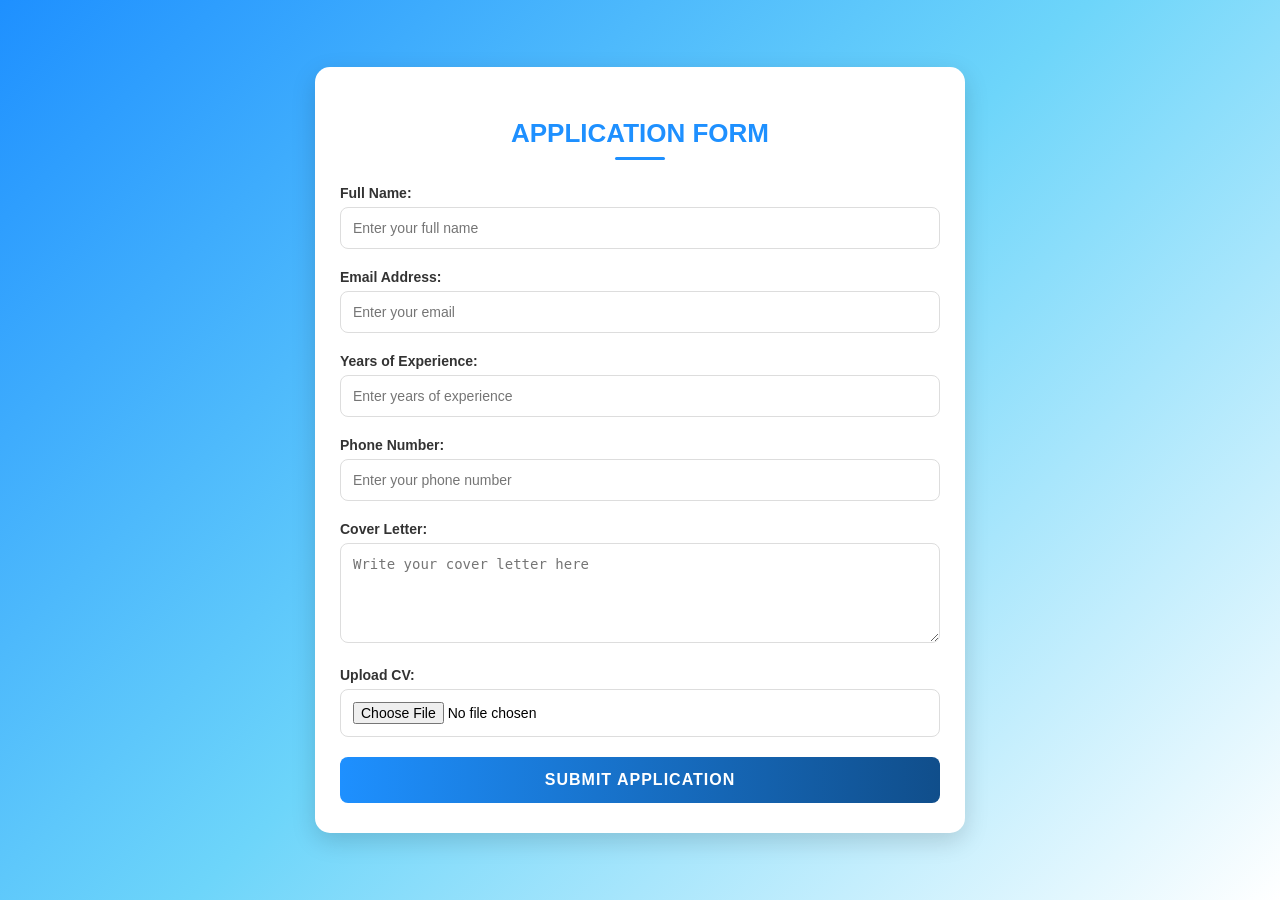
<file: Hello-Academic/CareersApply.html>
<!DOCTYPE html>
<html lang="en">
<head>
  <meta charset="UTF-8">
  <meta name="viewport" content="width=device-width, initial-scale=1.0">
  <title>Application Form</title>
  <style>
    /* Page background */
    body {
      font-family: "Segoe UI", Arial, sans-serif;
      display: flex;
      justify-content: center;
      align-items: center;
      min-height: 100vh;
      margin: 0;
      background: linear-gradient(135deg, #1e90ff, #6dd5fa, #ffffff);
    }

    /* Form container */
    .form-container {
      background: #fff;
      padding: 30px 25px;
      border-radius: 15px;
      box-shadow: 0 8px 25px rgba(0, 0, 0, 0.15);
      width: 600px;
      text-align: center;
      transition: transform 0.3s ease, box-shadow 0.3s ease;
    }

    .form-container:hover {
      transform: translateY(-5px);
      box-shadow: 0 12px 30px rgba(0, 0, 0, 0.25);
    }

    /* Heading */
    h2 {
      color: #1e90ff;
      margin-bottom: 25px;
      font-size: 26px;
      font-weight: 700;
      position: relative;
      text-transform: uppercase;
    }

    h2::after {
      content: "";
      display: block;
      width: 50px;
      height: 3px;
      background: #1e90ff;
      margin: 8px auto 0;
      border-radius: 5px;
    }

    /* Form groups */
    .form-group {
      text-align: left;
      margin-bottom: 20px;
    }

    label {
      display: block;
      color: #333;
      font-weight: 600;
      margin-bottom: 6px;
      font-size: 14px;
    }

    /* Inputs & Textarea */
    input[type="text"],
    input[type="email"],
    input[type="number"],
    input[type="tel"],
    textarea,
    input[type="file"] {
      width: 100%;
      padding: 12px;
      border: 1px solid #ddd;
      border-radius: 8px;
      box-sizing: border-box;
      font-size: 14px;
      transition: all 0.3s ease;
      outline: none;
    }

    input:focus,
    textarea:focus,
    input[type="file"]:focus {
      border-color: #1e90ff;
      box-shadow: 0 0 8px rgba(30, 144, 255, 0.4);
    }

    textarea {
      resize: vertical;
      min-height: 100px;
    }

    /* Submit Button */
    button {
      background: linear-gradient(90deg, #1e90ff, #104e8b);
      color: white;
      padding: 14px;
      border: none;
      border-radius: 8px;
      cursor: pointer;
      width: 100%;
      font-size: 16px;
      font-weight: bold;
      text-transform: uppercase;
      letter-spacing: 1px;
      transition: all 0.3s ease;
    }

    button:hover {
      background: linear-gradient(90deg, #104e8b, #1e90ff);
      transform: scale(1.02);
      box-shadow: 0 6px 15px rgba(30, 144, 255, 0.5);
    }

    /* Responsive */
    @media (max-width: 480px) {
      .form-container {
        width: 90%;
        padding: 20px;
      }
    }
  </style>
</head>
<body>
  <div class="form-container">
    <h2>Application Form</h2>
    <form>
      <div class="form-group">
        <label for="fullName">Full Name:</label>
        <input type="text" id="fullName" name="fullName" required placeholder="Enter your full name">
      </div>
      <div class="form-group">
        <label for="email">Email Address:</label>
        <input type="email" id="email" name="email" required placeholder="Enter your email">
      </div>
      <div class="form-group">
        <label for="yearsExperience">Years of Experience:</label>
        <input type="number" id="yearsExperience" name="yearsExperience" required placeholder="Enter years of experience">
      </div>
      <div class="form-group">
        <label for="phone">Phone Number:</label>
        <input type="tel" id="phone" name="phone" required placeholder="Enter your phone number">
      </div>
      <div class="form-group">
        <label for="coverLetter">Cover Letter:</label>
        <textarea id="coverLetter" name="coverLetter" required placeholder="Write your cover letter here"></textarea>
      </div>
      <div class="form-group">
        <label for="cv">Upload CV:</label>
        <input type="file" id="cv" name="cv" accept=".pdf,.doc,.docx" required>
      </div>
      <button type="submit">Submit Application</button>
    </form>
  </div>
</body>
</html>
</file>
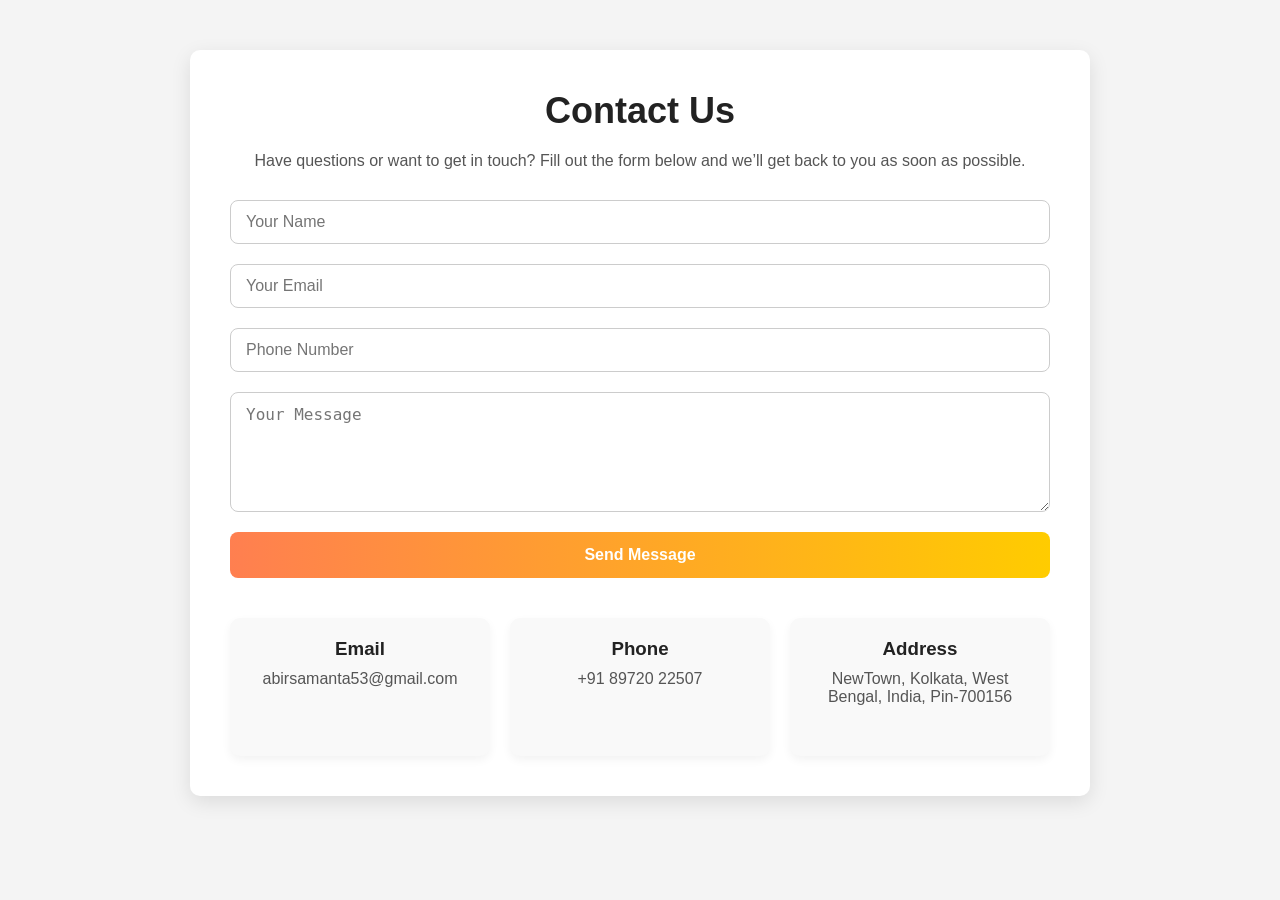
<file: Hello-Academic/contact.html>
<!DOCTYPE html>
<html lang="en">
<head>
    <meta charset="UTF-8">
    <meta name="viewport" content="width=device-width, initial-scale=1.0">
    <title>Contact</title>
    <style>
        /* General Reset */
        * {
            box-sizing: border-box;
            margin: 0;
            padding: 0;
        }

        body {
            font-family: Arial, sans-serif;
            background-color: #f4f4f4;
            color: #333;
        }

        .container {
            max-width: 900px;
            margin: 50px auto;
            background: #fff;
            border-radius: 10px;
            padding: 40px;
            box-shadow: 0 6px 20px rgba(0,0,0,0.1);
        }

        h1 {
            font-size: 36px;
            margin-bottom: 20px;
            text-align: center;
            color: #222;
        }

        p {
            font-size: 16px;
            margin-bottom: 30px;
            text-align: center;
            color: #555;
        }

        /* Contact Form */
        form {
            display: flex;
            flex-direction: column;
            gap: 20px;
        }

        input, textarea {
            padding: 12px 15px;
            font-size: 16px;
            border: 1px solid #ccc;
            border-radius: 8px;
            transition: all 0.3s ease;
            width: 100%;
        }

        input:focus, textarea:focus {
            border-color: #ffcc00;
            box-shadow: 0 0 8px rgba(255, 204, 0, 0.3);
            outline: none;
        }

        textarea {
            resize: vertical;
            min-height: 120px;
        }

        button {
            padding: 14px 20px;
            font-size: 16px;
            font-weight: 600;
            color: #fff;
            background: linear-gradient(90deg, #ff7f50, #ffcc00);
            border: none;
            border-radius: 8px;
            cursor: pointer;
            transition: all 0.3s ease;
        }

        button:hover {
            transform: translateY(-2px);
            box-shadow: 0 6px 20px rgba(0,0,0,0.2);
        }

        /* Contact Info Section */
        .contact-info {
            margin-top: 40px;
            display: flex;
            justify-content: space-around;
            flex-wrap: wrap;
            gap: 20px;
        }

        .info-box {
            background: #f9f9f9;
            padding: 20px;
            border-radius: 10px;
            flex: 1 1 250px;
            text-align: center;
            box-shadow: 0 4px 10px rgba(0,0,0,0.05);
        }

        .info-box h3 {
            margin-bottom: 10px;
            color: #222;
        }

        .info-box p {
            color: #555;
        }

        /* Responsive */
        @media (max-width: 768px) {
            .container {
                padding: 30px 20px;
            }

            h1 {
                font-size: 28px;
            }
        }

        @media (max-width: 480px) {
            .container {
                padding: 20px 15px;
            }

            h1 {
                font-size: 24px;
            }
        }
    </style>
</head>
<body>

    <div class="container">
        <h1>Contact Us</h1>
        <p>Have questions or want to get in touch? Fill out the form below and we’ll get back to you as soon as possible.</p>
        
        <form>
            <input type="text" name="name" placeholder="Your Name" required>
            <input type="email" name="email" placeholder="Your Email" required>
            <input type="tel" name="tel" placeholder="Phone Number" required>
            <textarea name="message" placeholder="Your Message" required></textarea>
            <button type="submit">Send Message</button>
        </form>

        <div class="contact-info">
            <div class="info-box">
                <h3>Email</h3>
                <p>abirsamanta53@gmail.com</p>
            </div>
            <div class="info-box">
                <h3>Phone</h3>
                <p>+91 89720 22507</p>
            </div>
            <div class="info-box">
                <h3>Address</h3>
                <p>NewTown, Kolkata, West Bengal, India, Pin-700156</p>
            </div>
        </div>
    </div>
    

</body>
</html>
</file>
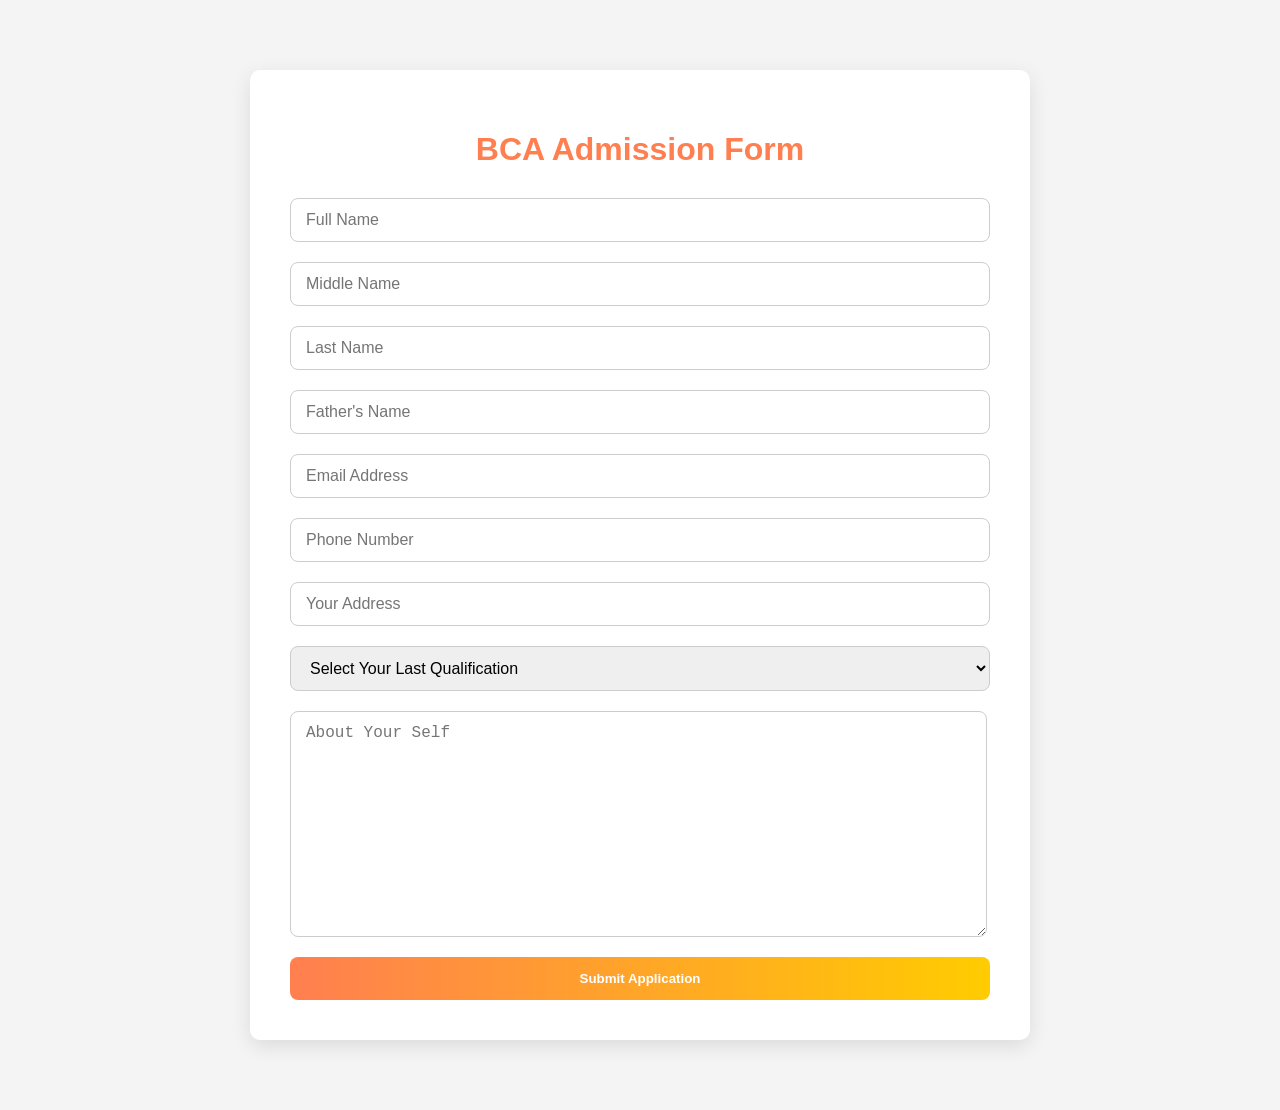
<file: Hello-Academic/allprogramsform/admission_form_bca.html>
<!DOCTYPE html>
<html lang="en">
<head>
    <meta charset="UTF-8">
    <meta name="viewport" content="width=device-width, initial-scale=1.0">
    <title>MCA Admission Form - Hello-Academic</title>
    <style>
        body {
            font-family: Arial, sans-serif;
            background-color: #f4f4f4;
            margin: 0;
            padding: 20px;
        }

        .container {
            max-width: 700px;
            margin: 50px auto;
            background: #fff;
            padding: 40px;
            border-radius: 10px;
            box-shadow: 0 6px 20px rgba(0,0,0,0.1);
        }

        h1 {
            text-align: center;
            margin-bottom: 30px;
            color: #ff7f50;
        }

        form {
            display: flex;
            flex-direction: column;
            gap: 20px;
        }

        input, select, textarea {
            padding: 12px 15px;
            border-radius: 8px;
            border: 1px solid #ccc;
            font-size: 16px;
        }

        textarea{
            position: relative;
            width: 95%;
            height: 200px;
        }

        button {
            padding: 14px;
            border-radius: 8px;
            border: none;
            background: linear-gradient(90deg, #ff7f50, #ffcc00);
            color: white;
            font-weight: 600;
            cursor: pointer;
            transition: all 0.3s ease;
        }

        button:hover {
            transform: translateY(-2px);
            box-shadow: 0 6px 20px rgba(0,0,0,0.2);
        }
    </style>
</head>
<body>

    <div class="container">
        <h1>BCA Admission Form</h1>
        <form>
            <input type="text" name="first_name" placeholder="Full Name" required>
            <input type="text" name="middle_name" placeholder="Middle Name" required>
            <input type="text" name="last_name" placeholder="Last Name" required>
            <input type="text" name="father_name" placeholder="Father's Name" required>
            <input type="email" name="email" placeholder="Email Address" required>
            <input type="tel" name="phone" placeholder="Phone Number" required>
            <input type="address" name="address" placeholder="Your Address" required>
            
            <select name="qualification" required>
                <option value="">Select Your Last Qualification</option>
                <option value="bsc">Highre Secondary</option>
                <option value="bca">B.Sc</option>
                <option value="other">Other</option>
            </select>
            <textarea name="about-your-self" placeholder="About Your Self " required></textarea>
            <button type="submit">Submit Application</button>
        </form>
    </div>

</body>
</html>
</file>
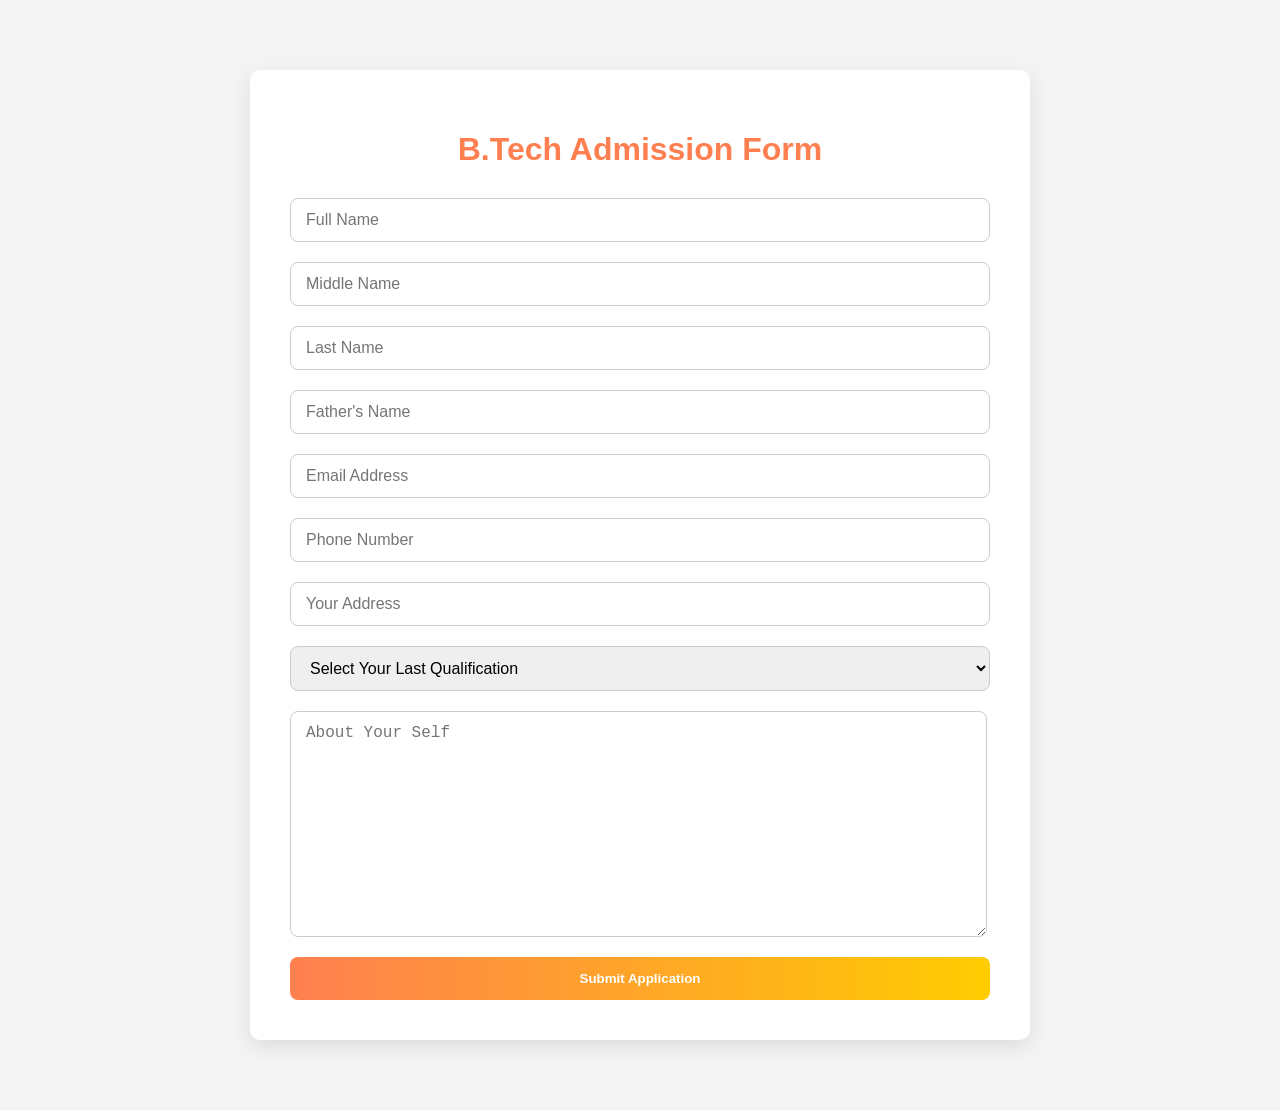
<file: Hello-Academic/allprogramsform/admission_form_btch.html>
<!DOCTYPE html>
<html lang="en">
<head>
    <meta charset="UTF-8">
    <meta name="viewport" content="width=device-width, initial-scale=1.0">
    <title>MCA Admission Form - Hello-Academic</title>
    <style>
        body {
            font-family: Arial, sans-serif;
            background-color: #f4f4f4;
            margin: 0;
            padding: 20px;
        }

        .container {
            max-width: 700px;
            margin: 50px auto;
            background: #fff;
            padding: 40px;
            border-radius: 10px;
            box-shadow: 0 6px 20px rgba(0,0,0,0.1);
        }

        h1 {
            text-align: center;
            margin-bottom: 30px;
            color: #ff7f50;
        }

        form {
            display: flex;
            flex-direction: column;
            gap: 20px;
        }

        input, select, textarea {
            padding: 12px 15px;
            border-radius: 8px;
            border: 1px solid #ccc;
            font-size: 16px;
        }

        textarea{
            position: relative;
            width: 95%;
            height: 200px;
        }

        button {
            padding: 14px;
            border-radius: 8px;
            border: none;
            background: linear-gradient(90deg, #ff7f50, #ffcc00);
            color: white;
            font-weight: 600;
            cursor: pointer;
            transition: all 0.3s ease;
        }

        button:hover {
            transform: translateY(-2px);
            box-shadow: 0 6px 20px rgba(0,0,0,0.2);
        }
    </style>
</head>
<body>

    <div class="container">
        <h1>B.Tech Admission Form</h1>
        <form>
            <input type="text" name="first_name" placeholder="Full Name" required>
            <input type="text" name="middle_name" placeholder="Middle Name" required>
            <input type="text" name="last_name" placeholder="Last Name" required>
            <input type="text" name="father_name" placeholder="Father's Name" required>
            <input type="email" name="email" placeholder="Email Address" required>
            <input type="tel" name="phone" placeholder="Phone Number" required>
            <input type="address" name="address" placeholder="Your Address" required>
            
            <select name="qualification" required>
                <option value="">Select Your Last Qualification</option>
                <option value="bsc">Highre Secondary</option>
                <option value="bca">B.Sc</option>
                <option value="bca">BCA</option>
                <option value="other">Other</option>
            </select>
            <textarea name="about-your-self" placeholder="About Your Self " required></textarea>
            <button type="submit">Submit Application</button>
        </form>
    </div>

</body>
</html>
</file>
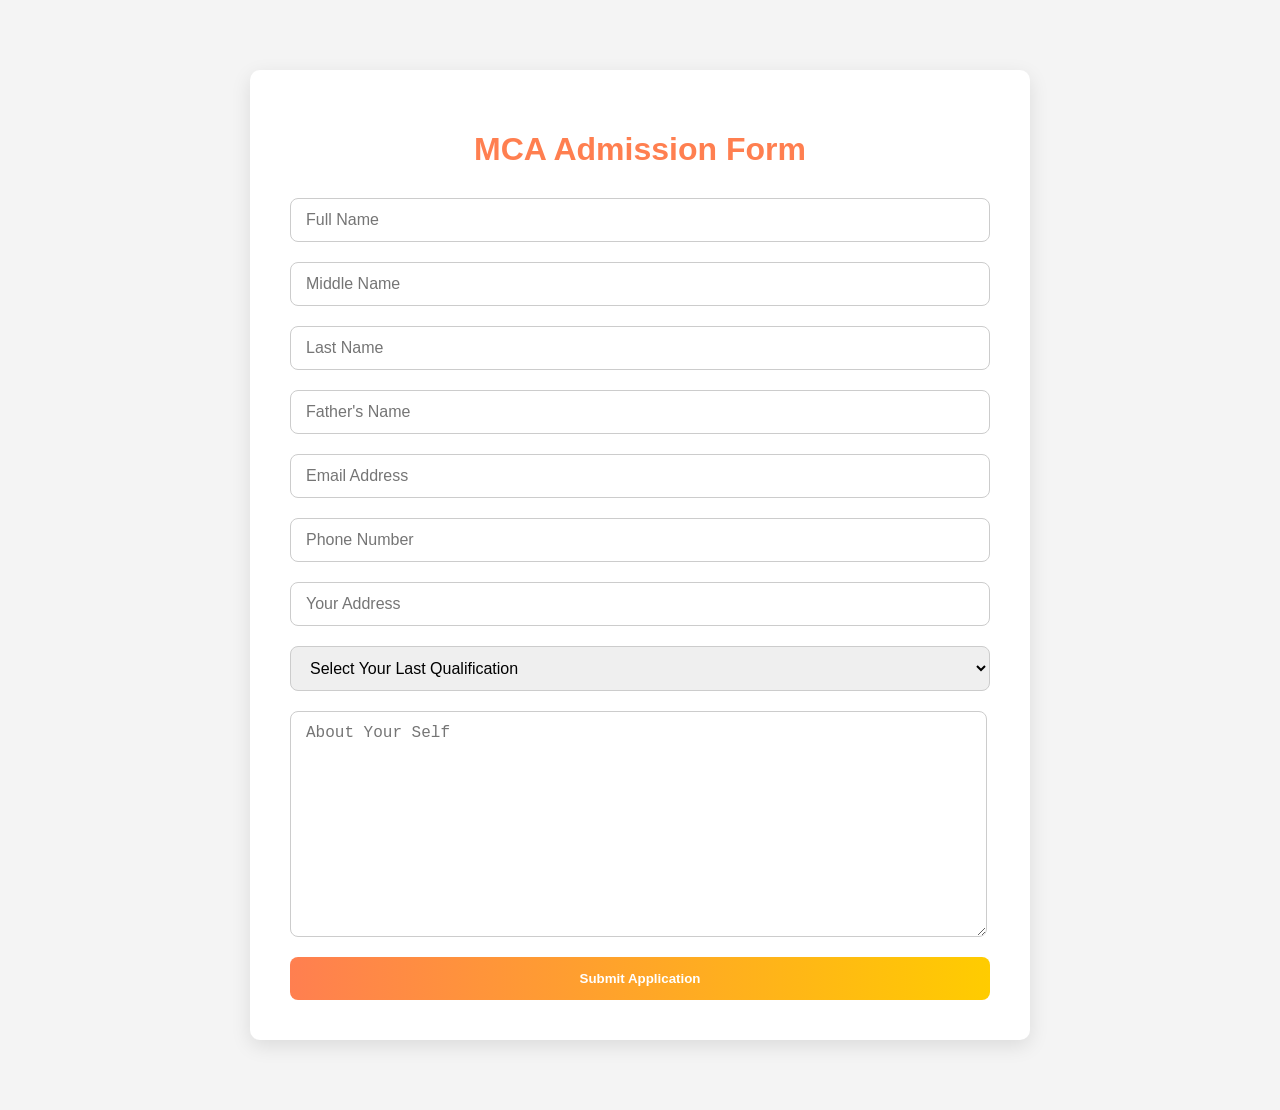
<file: Hello-Academic/allprogramsform/admission_form_mca.html>
<!DOCTYPE html>
<html lang="en">
<head>
    <meta charset="UTF-8">
    <meta name="viewport" content="width=device-width, initial-scale=1.0">
    <title>MCA Admission Form - Hello-Academic</title>
    <style>
        body {
            font-family: Arial, sans-serif;
            background-color: #f4f4f4;
            margin: 0;
            padding: 20px;
        }

        .container {
            max-width: 700px;
            margin: 50px auto;
            background: #fff;
            padding: 40px;
            border-radius: 10px;
            box-shadow: 0 6px 20px rgba(0,0,0,0.1);
        }

        h1 {
            text-align: center;
            margin-bottom: 30px;
            color: #ff7f50;
        }

        form {
            display: flex;
            flex-direction: column;
            gap: 20px;
        }

        input, select, textarea {
            padding: 12px 15px;
            border-radius: 8px;
            border: 1px solid #ccc;
            font-size: 16px;
        }

        textarea{
            position: relative;
            width: 95%;
            height: 200px;
        }

        button {
            padding: 14px;
            border-radius: 8px;
            border: none;
            background: linear-gradient(90deg, #ff7f50, #ffcc00);
            color: white;
            font-weight: 600;
            cursor: pointer;
            transition: all 0.3s ease;
        }

        button:hover {
            transform: translateY(-2px);
            box-shadow: 0 6px 20px rgba(0,0,0,0.2);
        }
    </style>
</head>
<body>

    <div class="container">
        <h1>MCA Admission Form</h1>
        <form>
            <input type="text" name="first_name" placeholder="Full Name" required>
            <input type="text" name="middle_name" placeholder="Middle Name" required>
            <input type="text" name="last_name" placeholder="Last Name" required>
            <input type="text" name="father_name" placeholder="Father's Name" required>
            <input type="email" name="email" placeholder="Email Address" required>
            <input type="tel" name="phone" placeholder="Phone Number" required>
            <input type="address" name="address" placeholder="Your Address" required>
            
            <select name="qualification" required>
                <option value="">Select Your Last Qualification</option>
                <option value="bsc">B.Sc</option>
                <option value="bca">BCA</option>
                <option value="other">Other</option>
            </select>
            <textarea name="about-your-self" placeholder="About Your Self " required></textarea>
            <button type="submit">Submit Application</button>
        </form>
    </div>

</body>
</html>
</file>
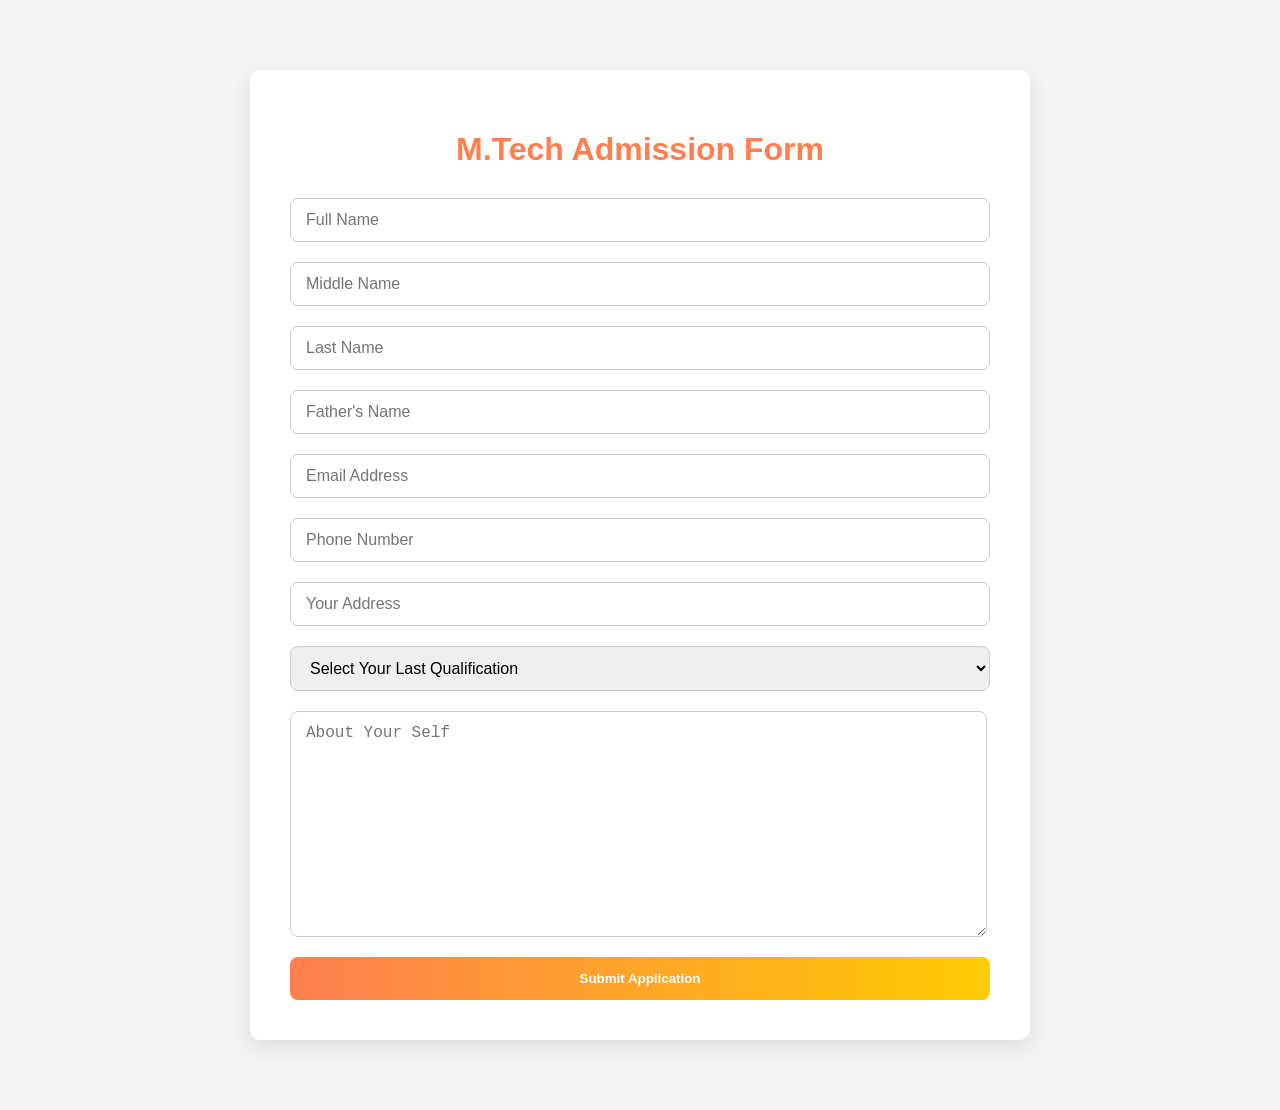
<file: Hello-Academic/allprogramsform/admission_form_mtch.html>
<!DOCTYPE html>
<html lang="en">
<head>
    <meta charset="UTF-8">
    <meta name="viewport" content="width=device-width, initial-scale=1.0">
    <title>MCA Admission Form - Hello-Academic</title>
    <style>
        body {
            font-family: Arial, sans-serif;
            background-color: #f4f4f4;
            margin: 0;
            padding: 20px;
        }

        .container {
            max-width: 700px;
            margin: 50px auto;
            background: #fff;
            padding: 40px;
            border-radius: 10px;
            box-shadow: 0 6px 20px rgba(0,0,0,0.1);
        }

        h1 {
            text-align: center;
            margin-bottom: 30px;
            color: #ff7f50;
        }

        form {
            display: flex;
            flex-direction: column;
            gap: 20px;
        }

        input, select, textarea {
            padding: 12px 15px;
            border-radius: 8px;
            border: 1px solid #ccc;
            font-size: 16px;
        }

        textarea{
            position: relative;
            width: 95%;
            height: 200px;
        }

        button {
            padding: 14px;
            border-radius: 8px;
            border: none;
            background: linear-gradient(90deg, #ff7f50, #ffcc00);
            color: white;
            font-weight: 600;
            cursor: pointer;
            transition: all 0.3s ease;
        }

        button:hover {
            transform: translateY(-2px);
            box-shadow: 0 6px 20px rgba(0,0,0,0.2);
        }
    </style>
</head>
<body>

    <div class="container">
        <h1>M.Tech Admission Form</h1>
        <form>
            <input type="text" name="first_name" placeholder="Full Name" required>
            <input type="text" name="middle_name" placeholder="Middle Name" required>
            <input type="text" name="last_name" placeholder="Last Name" required>
            <input type="text" name="father_name" placeholder="Father's Name" required>
            <input type="email" name="email" placeholder="Email Address" required>
            <input type="tel" name="phone" placeholder="Phone Number" required>
            <input type="address" name="address" placeholder="Your Address" required>
            
            <select name="qualification" required>
                <option value="">Select Your Last Qualification</option>
                <option value="bsc">MCA</option>
                <option value="bca">B.Tech</option>
                <option value="other">Other</option>
            </select>
            <textarea name="about-your-self" placeholder="About Your Self " required></textarea>
            <button type="submit">Submit Application</button>
        </form>
    </div>

</body>
</html>
</file>
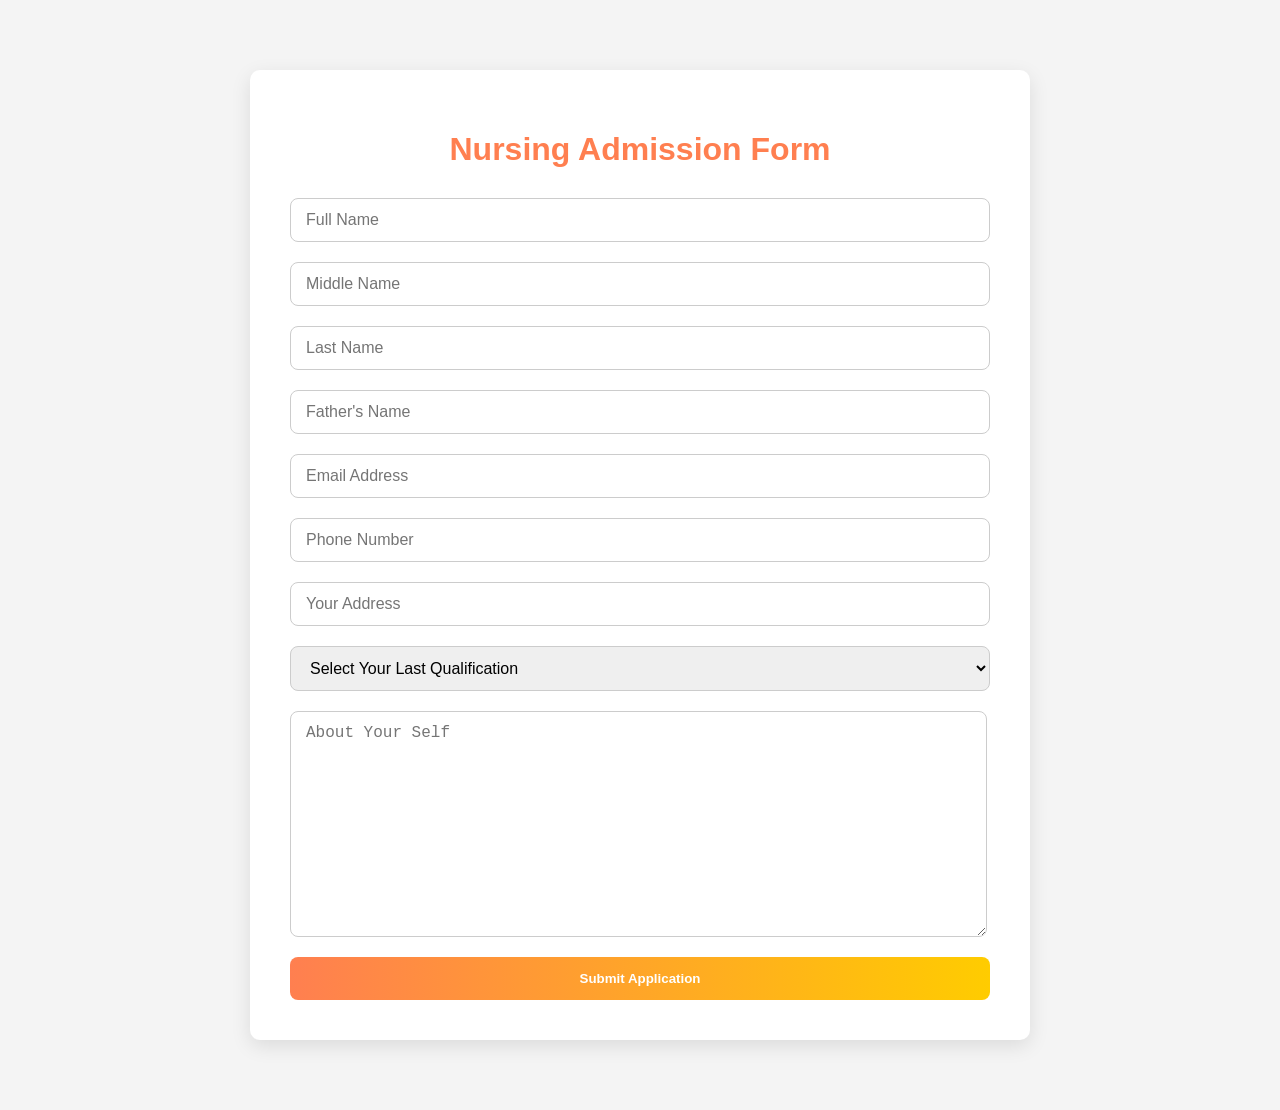
<file: Hello-Academic/allprogramsform/admission_form_nursing.html>
<!DOCTYPE html>
<html lang="en">
<head>
    <meta charset="UTF-8">
    <meta name="viewport" content="width=device-width, initial-scale=1.0">
    <title>MCA Admission Form - Hello-Academic</title>
    <style>
        body {
            font-family: Arial, sans-serif;
            background-color: #f4f4f4;
            margin: 0;
            padding: 20px;
        }

        .container {
            max-width: 700px;
            margin: 50px auto;
            background: #fff;
            padding: 40px;
            border-radius: 10px;
            box-shadow: 0 6px 20px rgba(0,0,0,0.1);
        }

        h1 {
            text-align: center;
            margin-bottom: 30px;
            color: #ff7f50;
        }

        form {
            display: flex;
            flex-direction: column;
            gap: 20px;
        }

        input, select, textarea {
            padding: 12px 15px;
            border-radius: 8px;
            border: 1px solid #ccc;
            font-size: 16px;
        }

        textarea{
            position: relative;
            width: 95%;
            height: 200px;
        }

        button {
            padding: 14px;
            border-radius: 8px;
            border: none;
            background: linear-gradient(90deg, #ff7f50, #ffcc00);
            color: white;
            font-weight: 600;
            cursor: pointer;
            transition: all 0.3s ease;
        }

        button:hover {
            transform: translateY(-2px);
            box-shadow: 0 6px 20px rgba(0,0,0,0.2);
        }
    </style>
</head>
<body>

    <div class="container">
        <h1>Nursing Admission Form</h1>
        <form>
            <input type="text" name="first_name" placeholder="Full Name" required>
            <input type="text" name="middle_name" placeholder="Middle Name" required>
            <input type="text" name="last_name" placeholder="Last Name" required>
            <input type="text" name="father_name" placeholder="Father's Name" required>
            <input type="email" name="email" placeholder="Email Address" required>
            <input type="tel" name="phone" placeholder="Phone Number" required>
            <input type="address" name="address" placeholder="Your Address" required>
            
            <select name="qualification" required>
                <option value="">Select Your Last Qualification</option>
                <option value="bsc">Higher Secondary</option>
                <option value="bca">B.Sc</option>
                <option value="other">Other</option>
            </select>
            <textarea name="about-your-self" placeholder="About Your Self " required></textarea>
            <button type="submit">Submit Application</button>
        </form>
    </div>

</body>
</html>
</file>
